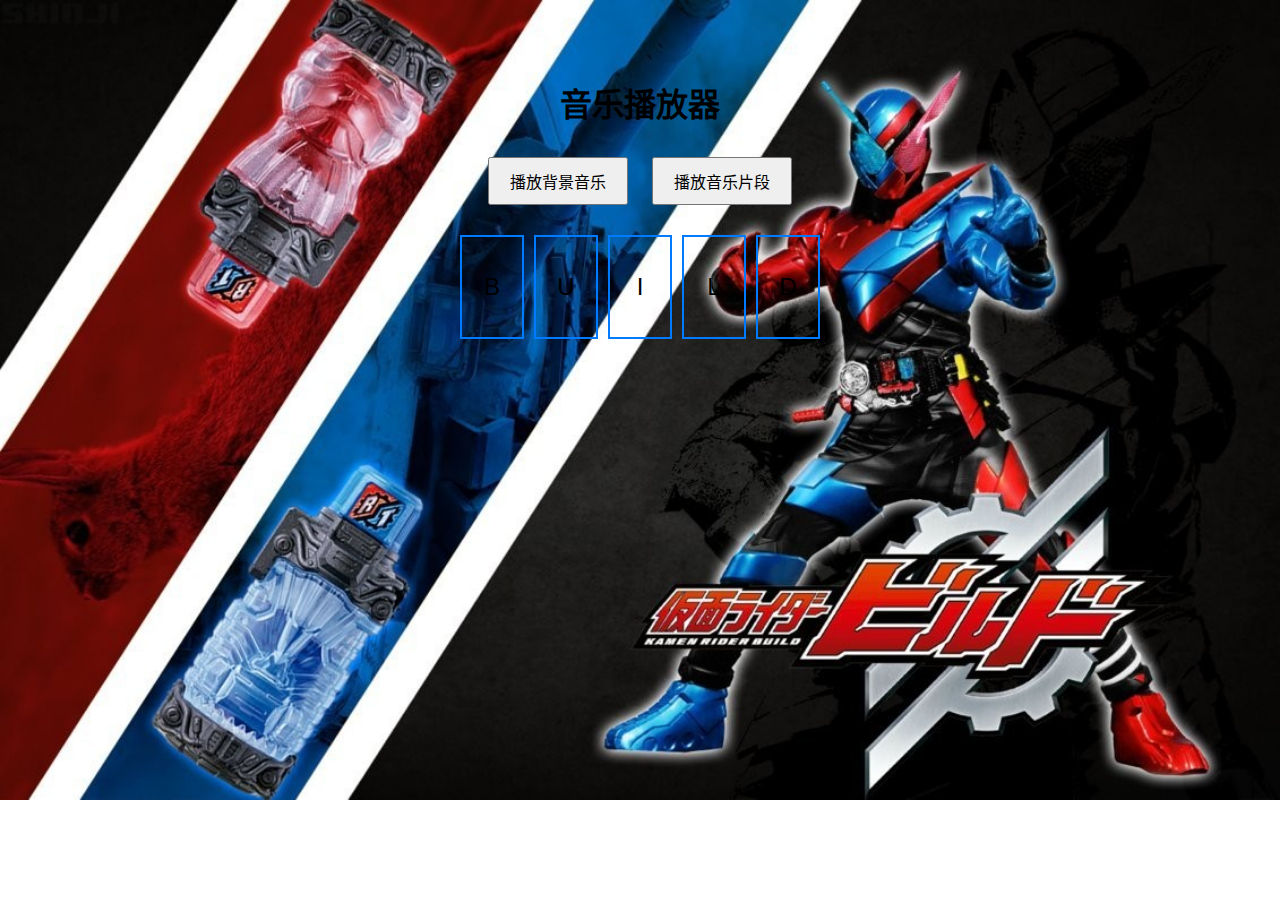
<file: buildchange/index.html>
<!DOCTYPE html>
<html lang="zh-CN">
<head>
    <meta charset="UTF-8">
    <title>音乐播放器</title>
    <link rel="stylesheet" href="styles.css">
</head>
<body style="background-image: url('jmqs.png'); background-repeat: no-repeat; background-size: cover;">
    <h1>音乐播放器</h1>
    <button id="bgMusicButton">播放背景音乐</button>
    <button id="playButton">播放音乐片段</button>
    <div id="hiddenText">ARE YOU READY?</div>
    <div class="bottle-container">
        <div class="bottle"><span class="letter">B</span></div>
        <div class="bottle"><span class="letter">U</span></div>
        <div class="bottle"><span class="letter">I</span></div>
        <div class="bottle"><span class="letter">L</span></div>
        <div class="bottle"><span class="letter">D</span></div>
    </div>
    <script src="script.js"></script>
</body>
</html>
</file>
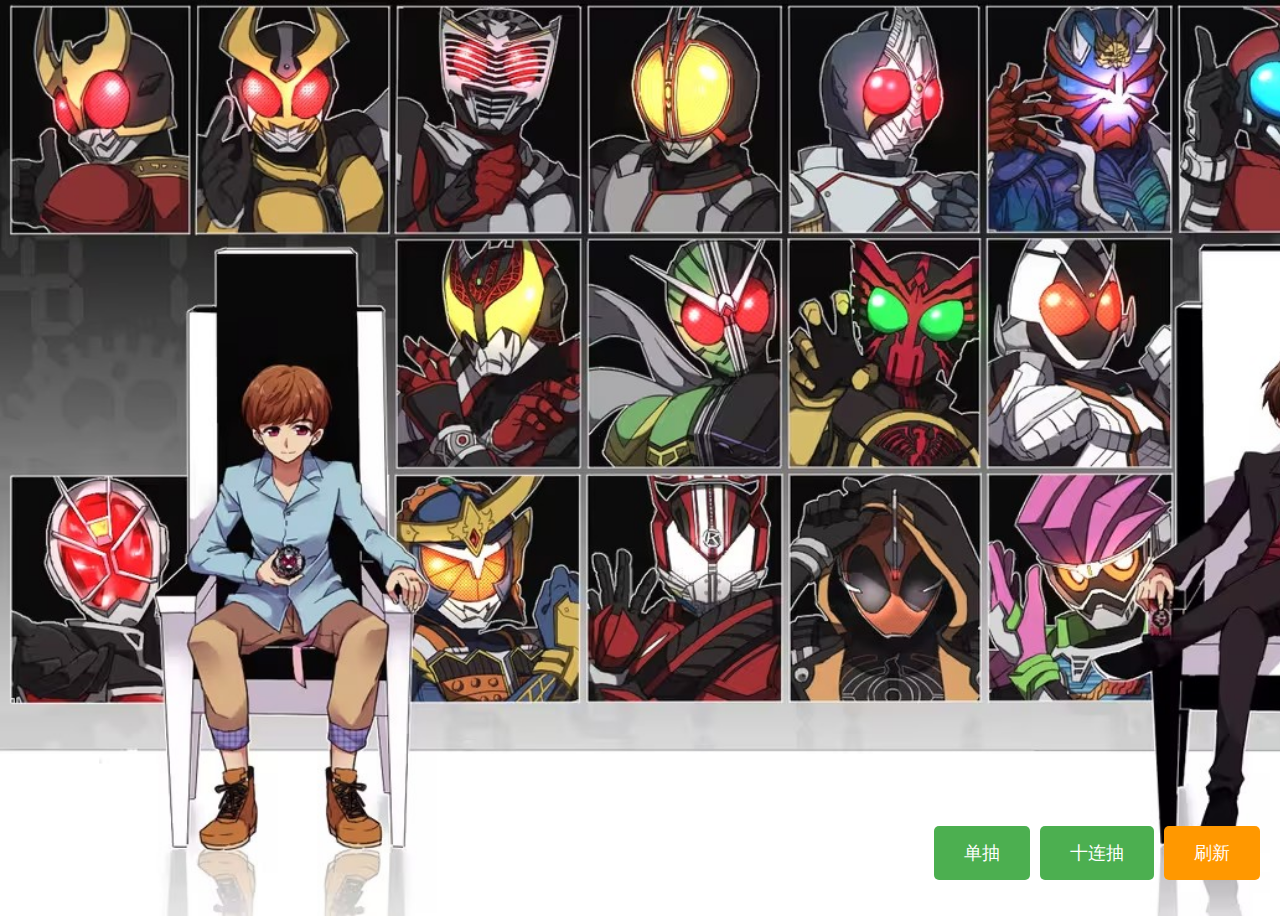
<file: krl/index.html>
<!DOCTYPE html>
<html lang="en">

<head>
  <meta charset="UTF-8">
  <meta name="viewport" content="width=device-width, initial-scale=1.0">
  <title>假面骑士抽卡模拟</title>
  <link rel="stylesheet" href="styles.css">
</head>

<body>
  <div class="card-container">
    <div id="draw-results"></div>
    <div class="button-panel">
      <button id="single-draw">单抽</button>
      <button id="ten-draw">十连抽</button>
      <button id="refresh-button">刷新</button>
    </div>
    <audio id="draw-sound" preload="auto" style="display:none;"></audio>
    <audio id="ten-draw-sound" preload="auto" style="display:none;"></audio>
    <audio id="refresh-sound" preload="auto" style="display:none;"></audio>
    <audio id="men-sound" preload="auto" style="display:none;"></audio>
    <audio id="zio-sound" preload="auto" style="display:none;"></audio>
  </div>
  <script>
    // 模拟角色数据库
    const characters = [];
    const riderNames = ['Kuuga', 'Agito', 'Ryuki', '555 (Faiz)', 'Blade', 'Kabuto', 'Den-O', 'Hibiki', 'Kiva', 'Decade', 'Double (W)', 'OOO (Ooo)', 'Fourze', 'Wizard', 'Gaim', 'Drive', 'Ghost', 'Ex-Aid', 'Build', 'Zi-O'];
    for (let i = 0; i < 20; i++) {
      const rarity = Math.random() < 0.2? '稀有' : '普通';
      const attribute = riderNames[i];
      const name = '仮面ライダー';
      const image = `jmqs/${i + 1}.jpg`;
      characters.push({ name, attribute, rarity, image });
    }

    // 单抽函数
    function singleDraw() {
      const randomIndex = Math.floor(Math.random() * characters.length);
      const character = characters[randomIndex];
      const card = document.createElement('div');
      card.classList.add('draw-card');
      const img = document.createElement('img');
      img.src = character.image;
      const nameAndAttribute = document.createElement('div');
      const nameElement = document.createElement('h3');
      nameElement.textContent = character.name;
      const attributeElement = document.createElement('p');
      attributeElement.textContent = character.attribute;
      nameAndAttribute.appendChild(nameElement);
      nameAndAttribute.appendChild(attributeElement);
      card.appendChild(img);
      card.appendChild(nameAndAttribute);
      const drawResults = document.getElementById('draw-results');
      // 每行最多五个
      if (drawResults.children.length % 5 === 0) {
        drawResults.appendChild(document.createElement('br'));
      }
      drawResults.appendChild(card);
      card.style.opacity = 1;
      card.style.transform = 'scale(1.2)';
      setTimeout(() => {
        card.style.transform = 'scale(1)';
      }, 300);
      // 单抽也刷新一次
      drawResults.innerHTML = '';
      drawResults.appendChild(card);

      // 播放音效
      const drawSound = document.getElementById('draw-sound');
      drawSound.src = 'audio/jmqs.mp3';
      console.log('Trying to play draw sound. State:', drawSound.readyState);
      try {
        drawSound.play();
      } catch (error) {
        console.error('Error playing draw sound:', error);
      }
      if (character.image === 'jmqs/10.jpg') {
        const menSound = document.getElementById('men-sound');
        menSound.src = 'audio/men.mp3';
        console.log('Trying to play men sound. State:', menSound.readyState);
        try {
          menSound.play();
        } catch (error) {
          console.error('Error playing men sound:', error);
        }
      } else if (character.image === 'jmqs/20.jpg') {
        const zioSound = document.getElementById('zio-sound');
        zioSound.src = 'audio/zio.mp3';
        console.log('Trying to play zio sound. State:', zioSound.readyState);
        try {
          zioSound.play();
        } catch (error) {
          console.error('Error playing zio sound:', error);
        }
      }
    }

    // 十连抽函数
    function tenDraw() {
      const drawResults = document.getElementById('draw-results');
      drawResults.innerHTML = '';
      for (let i = 0; i < 10; i++) {
        const randomIndex = Math.floor(Math.random() * characters.length);
        const character = characters[randomIndex];
        const card = document.createElement('div');
        card.classList.add('draw-card');
        const img = document.createElement('img');
        img.src = character.image;
        const nameAndAttribute = document.createElement('div');
        const nameElement = document.createElement('h3');
        nameElement.textContent = character.name;
        const attributeElement = document.createElement('p');
        attributeElement.textContent = character.attribute;
        nameAndAttribute.appendChild(nameElement);
        nameAndAttribute.appendChild(attributeElement);
        card.appendChild(img);
        card.appendChild(nameAndAttribute);
        // 每行最多五个
        if ((drawResults.children.length + i) % 5 === 0) {
          drawResults.appendChild(document.createElement('br'));
        }
        drawResults.appendChild(card);
        card.style.opacity = 0;
        setTimeout(() => {
          card.style.opacity = 1;
          card.style.transform = 'scale(1.2)';
          setTimeout(() => {
            card.style.transform = 'scale(1)';
          }, 300);
        }, i * 200);
      }

      // 播放音效
      const tenDrawSound = document.getElementById('ten-draw-sound');
      tenDrawSound.src = 'audio/jiazai.mp3';
      console.log('Trying to play ten-draw sound. State:', tenDrawSound.readyState);
      try {
        tenDrawSound.play();
      } catch (error) {
        console.error('Error playing ten-draw sound:', error);
      }
    }

    // 刷新函数
    function refreshPage() {
      const refreshSound = document.getElementById('refresh-sound');
      refreshSound.src = 'audio/final.mp3';
      console.log('Trying to play refresh sound. State:', refreshSound.readyState);
      try {
        refreshSound.play();
      } catch (error) {
        console.error('Error playing refresh sound:', error);
      }
      location.reload();
    }

    // 绑定按钮点击事件
    document.getElementById('single-draw').addEventListener('click', singleDraw);
    document.getElementById('ten-draw').addEventListener('click', tenDraw);
    document.getElementById('refresh-button').addEventListener('click', refreshPage);
  </script>
</body>

</html>
</file>
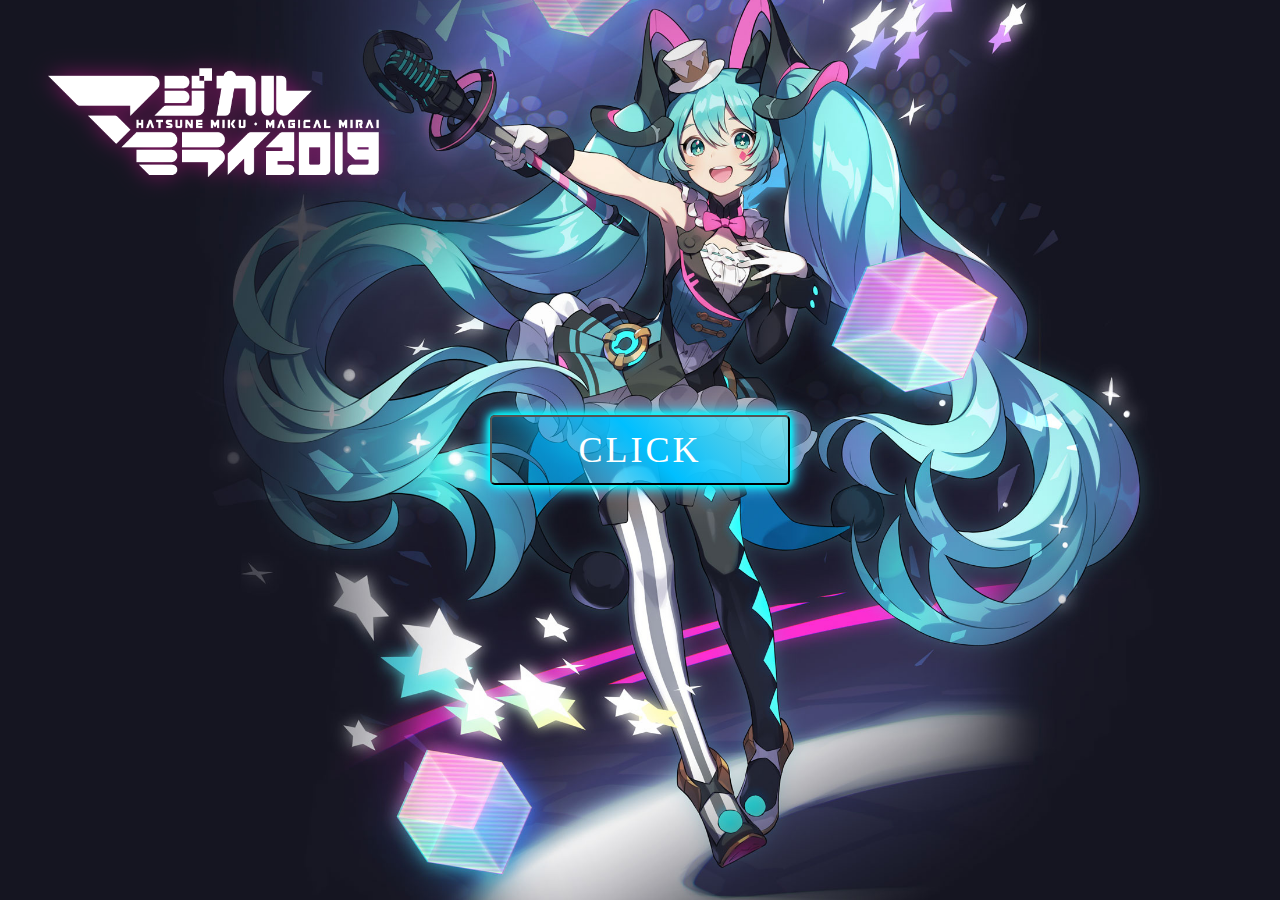
<file: miku web/index.html>
<!DOCTYPE html>
<html lang="zh">
<head>
    <meta charset="UTF-8">
    <meta name="viewport" content="width=device-width, initial-scale=1.0">
    <title>YUKIO的网页导航</title>
    <link rel="stylesheet" href="styles.css">
    <script src="script.js" defer></script>
</head>
<body>
    <div class="cyber-container">
        <button id="cyber-button"data-text="初音ミク">CLICK</button>
        <div id="additional-buttons" style="display:none;">
            <button id="button-1"data-text="Genshin">单抽</button>
            <button id="button-2"data-text="仮面ライダー">BUILD</button>
        </div>
    </div>
</body>
</html>
</file>
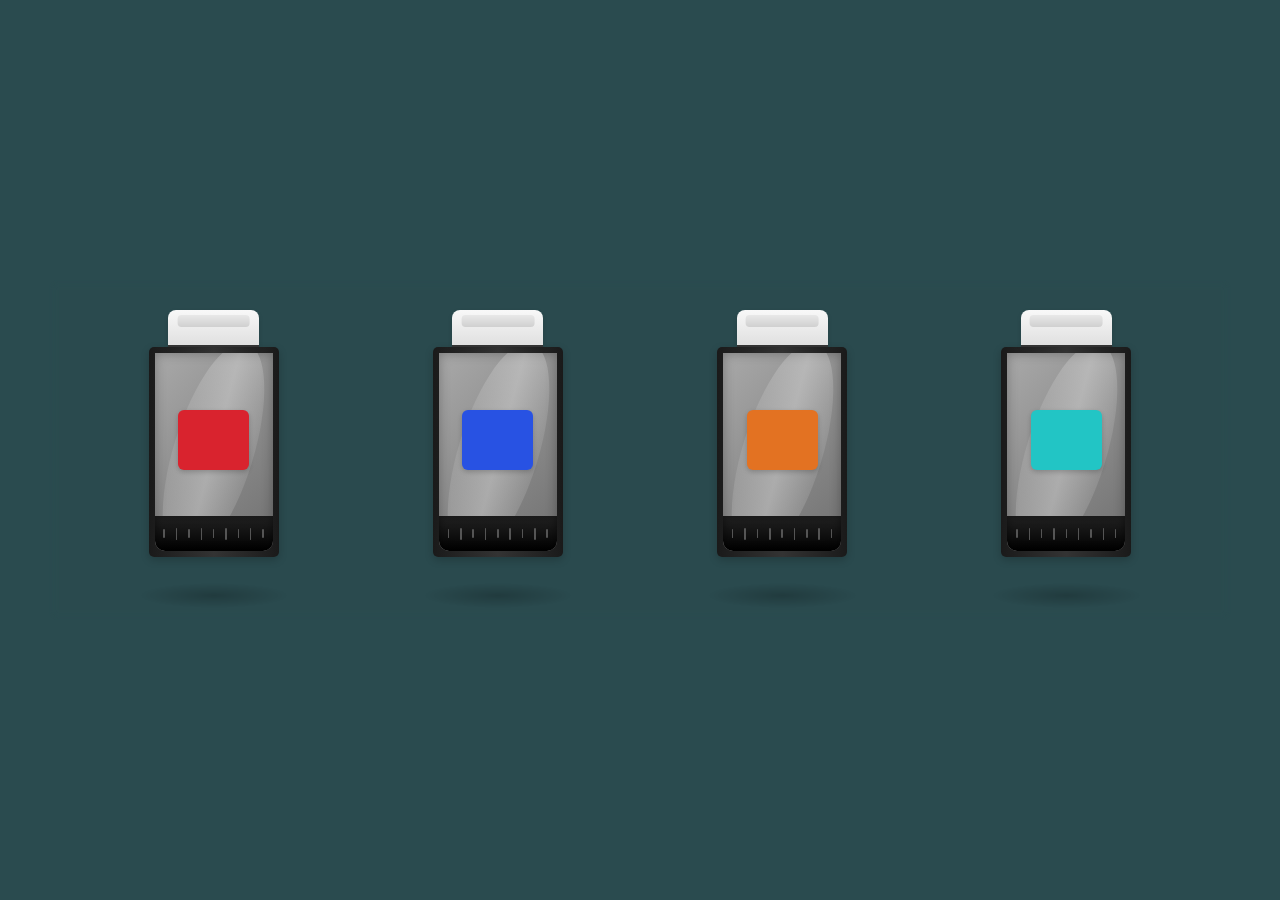
<file: buildchange/瓶子 按钮.html>
<!DOCTYPE html>
<html lang="zh-CN">
<head>
    <meta charset="UTF-8">
    <meta name="viewport" content="width=device-width, initial-scale=1.0">
    <title>数学公式背景按钮与瓶子页面</title>
    <style>
        body {
            margin: 0;
            padding: 0;
            font-family: Arial, sans-serif;
            background-color: #2a4b4f;
            color: white;
            display: flex;
            flex-direction: column;
            justify-content: center;
            align-items: center;
            min-height: 100vh;
            overflow: hidden;
            cursor: pointer;
        }
        
        .main-container {
            position: relative;
            width: 90%;
            max-width: 1400px;
            margin: 10px auto;
            display: grid;
            grid-template-rows: auto;
            gap: 10px;
            padding: 10px;
        }
        
        .math-background {
            position: absolute;
            top: 0;
            left: 0;
            width: 100%;
            height: 100%;
            background-image: linear-gradient(rgba(42,75,79,0.9), rgba(42,75,79,0.9)), 
                              url('https://i.imgur.com/3sJ6z6L.jpg');
            background-size: cover;
            background-position: center;
            filter: blur(2px);
            opacity: 0.85;
            z-index: -1;
        }
        
        /* 瓶子样式 */
        .bottles-container {
            display: grid;
            grid-template-columns: repeat(4, 1fr);
            gap: 15px;
            width: 100%;
            padding: 15px;
            box-sizing: border-box;
        }
        
        .bottle {
            display: flex;
            justify-content: center;
            align-items: center;
            width: 100%;
            height: 100%;
            min-height: 280px;
        }
        
        .bottle-container {
            width: 100%;
            max-width: 130px;
            height: 280px;
            position: relative;
            transform-style: preserve-3d;
            transition: transform 0.3s;
        }
        
        /* 顶部白色瓶盖 */
        .top-cap {
            width: 70%;
            height: 35px;
            background: linear-gradient(to bottom, #f8f8f8 0%, #e0e0e0 100%);
            margin: 0 auto;
            border-radius: 8px 8px 0 0;
            border-bottom: 2px solid #333;
            position: relative;
            z-index: 3;
            box-shadow: 0 2px 5px rgba(0,0,0,0.1);
        }
        
        .top-cap::before {
            content: '';
            position: absolute;
            top: 5px;
            left: 50%;
            transform: translateX(-50%);
            width: 80%;
            height: 12px;
            background: linear-gradient(to bottom, #e8e8e8 0%, #d0d0d0 100%);
            border-radius: 4px;
        }

        /* 中间黑色边框区域 */
        .middle-frame {
            width: 100%;
            height: 210px;
            background: linear-gradient(to right, #1a1a1a 0%, #333 50%, #1a1a1a 100%);
            padding: 6px;
            box-sizing: border-box;
            border-radius: 5px;
            box-shadow: 0 3px 8px rgba(0,0,0,0.2);
            position: relative;
            z-index: 2;
        }

        /* 灰色主体部分 */
        .gray-body {
            width: 100%;
            height: 100%;
            background: linear-gradient(135deg, #a9a9a9 0%, #707070 100%);
            border-radius: 0 0 10px 10px;
            position: relative;
            overflow: hidden;
            box-shadow: inset 0 0 12px rgba(0,0,0,0.3);
            display: flex;
            flex-direction: column;
            justify-content: center;
            align-items: center;
        }
        
        /* 高光效果 */
        .gray-body::before {
            content: '';
            position: absolute;
            top: -5%;
            left: 15%;
            width: 70%;
            height: 110%;
            background: linear-gradient(to right, rgba(255,255,255,0.1) 0%, rgba(255,255,255,0.3) 50%, rgba(255,255,255,0.1) 100%);
            transform: skewX(-15deg);
            border-radius: 50%;
        }

        /* 底部黑色刻度区域 */
        .bottom-scale {
            width: 100%;
            height: 35px;
            background: linear-gradient(to bottom, #222 0%, #000 100%);
            position: absolute;
            bottom: 0;
            border-radius: 0 0 10px 10px;
            box-shadow: inset 0 0 8px rgba(0,0,0,0.5);
            display: flex;
            align-items: center;
            justify-content: center;
        }
        
        /* 刻度线 */
        .scale-lines {
            width: 85%;
            height: 12px;
            display: flex;
            justify-content: space-between;
            align-items: center;
        }
        
        .scale-line {
            width: 1.5px;
            height: 100%;
            background-color: #555;
            border-radius: 1px;
        }
        
        .scale-line:nth-child(odd) {
            height: 70%;
        }
        
        /* 瓶身底部阴影 */
        .bottle-shadow {
            position: absolute;
            bottom: -18px;
            left: 50%;
            transform: translateX(-50%);
            width: 115%;
            height: 25px;
            background: radial-gradient(ellipse at center, rgba(0,0,0,0.2) 0%,rgba(0,0,0,0) 70%);
            border-radius: 50%;
            z-index: 1;
            transition: transform 0.3s;
        }
        
        .bottle-container:hover .bottle-shadow {
            transform: translateX(-50%) scale(1.05);
        }
        
        /* 瓶子内的按钮 - 改为正方形 */
        .inner-button {
            width: 60%;
            height: 60px; /* 高度增加，使按钮成为正方形 */
            border-radius: 6px;
            margin-bottom: 25px;
            cursor: pointer;
            box-shadow: 0 2px 5px rgba(0,0,0,0.2);
            display: flex;
            justify-content: center;
            align-items: center;
            position: relative;
            z-index: 10;
            transition: all 0.2s;
        }
        
        .inner-button:hover {
            transform: translateY(-2px);
            box-shadow: 0 4px 8px rgba(0,0,0,0.3);
        }
        
        .button-red { background-color: #d9232e; }
        .button-blue { background-color: #2852e3; }
        .button-orange { background-color: #e37222; }
        .button-cyan { background-color: #22c5c5; }
        
        /* 按钮文字 - 字体更清晰 */
        .button-text {
            opacity: 0;
            transform: scale(0.8);
            transition: opacity 0.3s ease-out, transform 0.3s ease-out;
            font-weight: bold;
            font-size: 24px; /* 增大字体 */
            text-shadow: 1px 1px 3px rgba(0,0,0,0.4);
            letter-spacing: 1px; /* 增加字母间距 */
        }
        
        .button-text.visible {
            opacity: 1;
            transform: scale(1);
        }
        
        /* 动画定义 - 更快的动画速度 */
        @keyframes shake {
            0%, 100% { transform: translateY(0); }
            50% { transform: translateY(-12px); }
        }
        
        @keyframes bottleShake {
            0%, 100% { transform: translateY(0); }
            50% { transform: translateY(-18px); }
        }
        
        .inner-button.shake {
            animation: shake 0.3s ease-in-out 2; /* 按钮上下晃动两次 */
        }
        
        .bottle-container.shake {
            animation: bottleShake 0.3s ease-in-out 2; /* 瓶子上下抖动两次 */
        }
    </style>
</head>
<body>
    <div class="main-container">
        <div class="math-background"></div>
        
        <!-- 瓶子区域 -->
        <div class="bottles-container">
            <div class="bottle">
                <div class="bottle-container">
                    <div class="top-cap"></div>
                    <div class="middle-frame">
                        <div class="gray-body">
                            <div class="inner-button button-red">
                                <div class="button-text">次</div>
                            </div>
                            <div class="bottom-scale">
                                <div class="scale-lines">
                                    <div class="scale-line"></div>
                                    <div class="scale-line"></div>
                                    <div class="scale-line"></div>
                                    <div class="scale-line"></div>
                                    <div class="scale-line"></div>
                                    <div class="scale-line"></div>
                                    <div class="scale-line"></div>
                                    <div class="scale-line"></div>
                                    <div class="scale-line"></div>
                                </div>
                            </div>
                        </div>
                    </div>
                    <div class="bottle-shadow"></div>
                </div>
            </div>
            
            <div class="bottle">
                <div class="bottle-container">
                    <div class="top-cap"></div>
                    <div class="middle-frame">
                        <div class="gray-body">
                            <div class="inner-button button-blue">
                                <div class="button-text">回</div>
                            </div>
                            <div class="bottom-scale">
                                <div class="scale-lines">
                                    <div class="scale-line"></div>
                                    <div class="scale-line"></div>
                                    <div class="scale-line"></div>
                                    <div class="scale-line"></div>
                                    <div class="scale-line"></div>
                                    <div class="scale-line"></div>
                                    <div class="scale-line"></div>
                                    <div class="scale-line"></div>
                                    <div class="scale-line"></div>
                                </div>
                            </div>
                        </div>
                    </div>
                    <div class="bottle-shadow"></div>
                </div>
            </div>
            
            <div class="bottle">
                <div class="bottle-container">
                    <div class="top-cap"></div>
                    <div class="middle-frame">
                        <div class="gray-body">
                            <div class="inner-button button-orange">
                                <div class="button-text">予</div>
                            </div>
                            <div class="bottom-scale">
                                <div class="scale-lines">
                                    <div class="scale-line"></div>
                                    <div class="scale-line"></div>
                                    <div class="scale-line"></div>
                                    <div class="scale-line"></div>
                                    <div class="scale-line"></div>
                                    <div class="scale-line"></div>
                                    <div class="scale-line"></div>
                                    <div class="scale-line"></div>
                                    <div class="scale-line"></div>
                                </div>
                            </div>
                        </div>
                    </div>
                    <div class="bottle-shadow"></div>
                </div>
            </div>
            
            <div class="bottle">
                <div class="bottle-container">
                    <div class="top-cap"></div>
                    <div class="middle-frame">
                        <div class="gray-body">
                            <div class="inner-button button-cyan">
                                <div class="button-text">告</div>
                            </div>
                            <div class="bottom-scale">
                                <div class="scale-lines">
                                    <div class="scale-line"></div>
                                    <div class="scale-line"></div>
                                    <div class="scale-line"></div>
                                    <div class="scale-line"></div>
                                    <div class="scale-line"></div>
                                    <div class="scale-line"></div>
                                    <div class="scale-line"></div>
                                    <div class="scale-line"></div>
                                    <div class="scale-line"></div>
                                </div>
                            </div>
                        </div>
                    </div>
                    <div class="bottle-shadow"></div>
                </div>
            </div>
        </div>
    </div>

    <script>
        document.addEventListener('DOMContentLoaded', () => {
            const buttons = document.querySelectorAll('.inner-button');
            const texts = document.querySelectorAll('.button-text');
            const bottles = document.querySelectorAll('.bottle-container');
            let clickCount = 0;
            
            // 重置所有元素状态
            function resetAll() {
                buttons.forEach(btn => btn.classList.remove('shake'));
                texts.forEach(text => text.classList.remove('visible'));
                bottles.forEach(bottle => bottle.classList.remove('shake'));
            }
            
            // 点击事件处理 - 更快的响应
            document.body.addEventListener('click', () => {
                clickCount++;
                const step = clickCount % 6;
                
                // 重置所有状态
                if (step === 0) {
                    resetAll();
                    return;
                }
                
                // 处理第1-4次点击：按钮晃动并显示文字
                if (step >= 1 && step <= 4) {
                    const index = step - 1;
                    
                    // 移除之前的动画类
                    buttons.forEach(btn => btn.classList.remove('shake'));
                    
                    // 立即添加按钮晃动动画
                    buttons[index].classList.add('shake');
                    
                    // 更快地显示文字
                    setTimeout(() => {
                        texts[index].classList.add('visible');
                    }, 300); // 300ms后显示文字，比之前更快
                    
                    // 移除按钮动画类
                    setTimeout(() => {
                        buttons[index].classList.remove('shake');
                    }, 600); // 动画完成后移除类
                }
                
                // 处理第5次点击：所有瓶子晃动两次
                if (step === 5) {
                    // 隐藏所有文字
                    texts.forEach(text => text.classList.remove('visible'));
                    
                    // 立即让所有瓶子晃动两次
                    setTimeout(() => {
                        bottles.forEach(bottle => {
                            bottle.classList.add('shake');
                        });
                        
                        // 移除瓶子动画类
                        setTimeout(() => {
                            bottles.forEach(bottle => {
                                bottle.classList.remove('shake');
                            });
                        }, 600); // 动画完成后移除类（0.3s * 2次 = 0.6s）
                    }, 200); // 更短的延迟
                }
            });
        });
    </script>
</body>
</html>
</file>
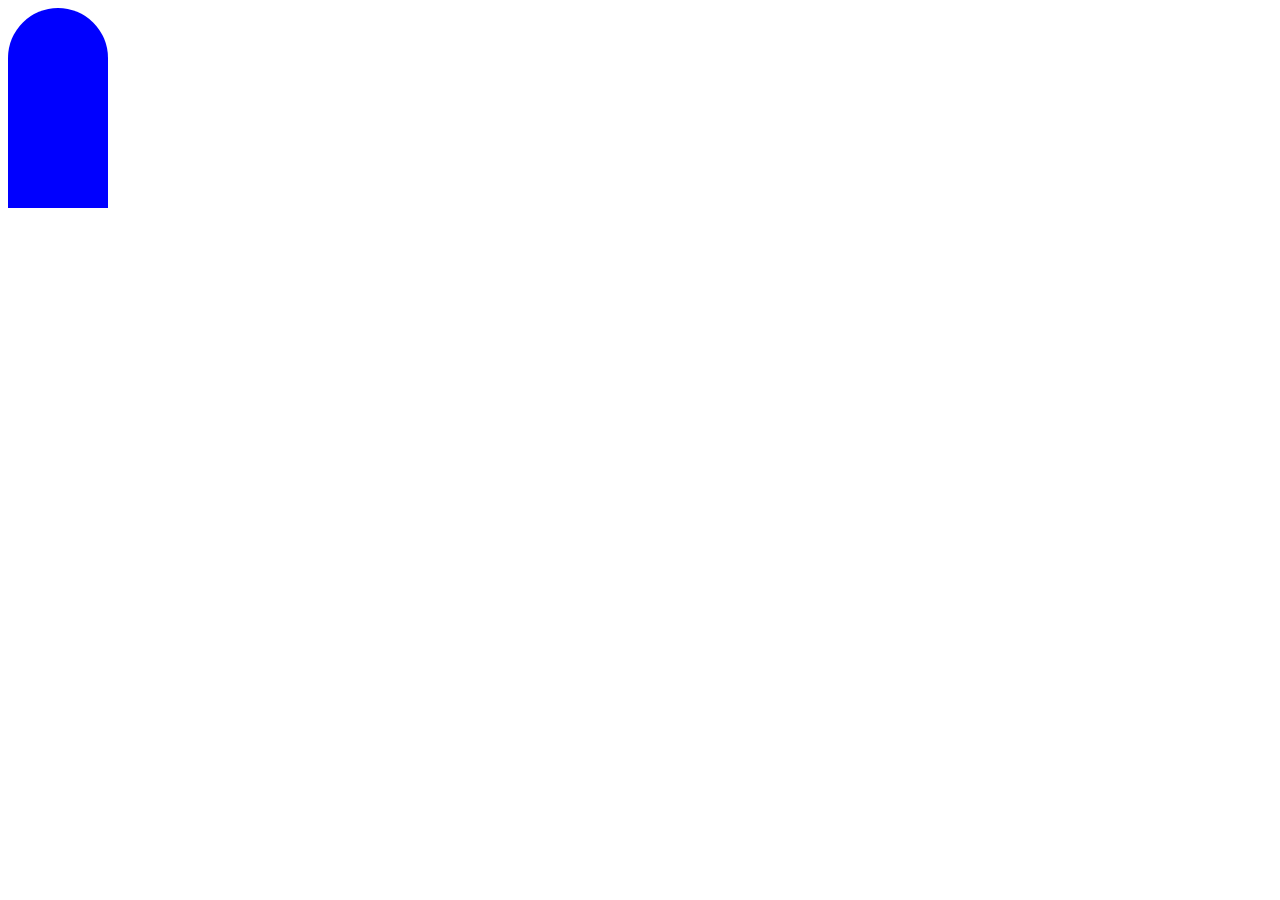
<file: buildchange/瓶子.html>
<!DOCTYPE html>
<html>

<head>
  <style>
   .bottle {
      width: 100px;
      height: 200px;
      background-color: blue;
      border-radius: 50px 50px 0 0;
    }
  </style>
</head>

<body>
  <div class="bottle"></div>
</body>

</html>
</file>
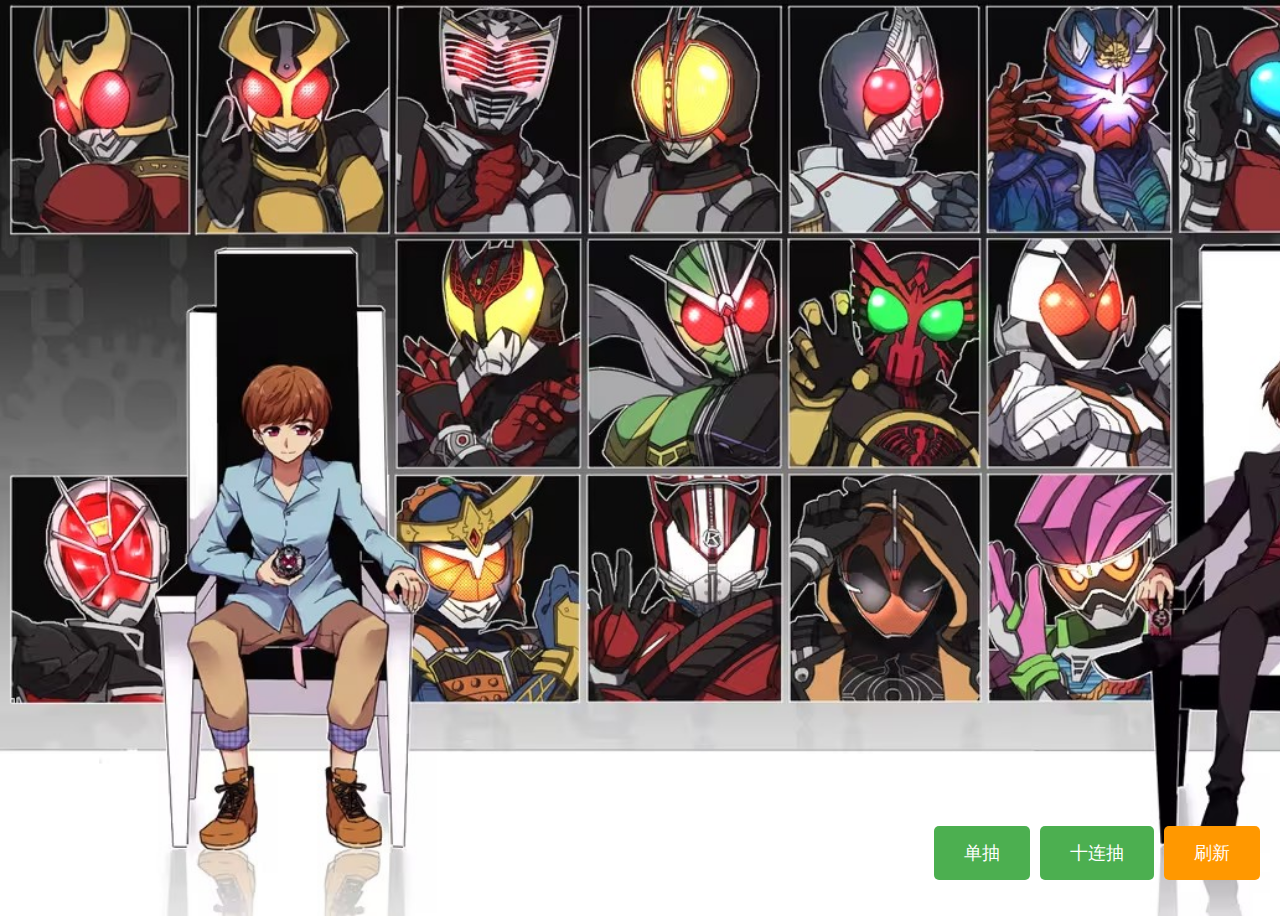
<file: krl/jmqs.html>
<!DOCTYPE html>
<html lang="en">

<head>
  <meta charset="UTF-8">
  <meta name="viewport" content="width=device-width, initial-scale=1.0">
  <title>假面骑士抽卡模拟</title>
  <link rel="stylesheet" href="styles.css">
</head>

<body>
  <div class="card-container">
    <div id="draw-results"></div>
    <div class="button-panel">
      <button id="single-draw">单抽</button>
      <button id="ten-draw">十连抽</button>
      <button id="refresh-button">刷新</button>
    </div>
    <audio id="draw-sound" preload="auto" style="display:none;"></audio>
    <audio id="ten-draw-sound" preload="auto" style="display:none;"></audio>
    <audio id="refresh-sound" preload="auto" style="display:none;"></audio>
    <audio id="men-sound" preload="auto" style="display:none;"></audio>
    <audio id="zio-sound" preload="auto" style="display:none;"></audio>
  </div>
  <script src="script.js"></script>
</body>

</html>
</file>
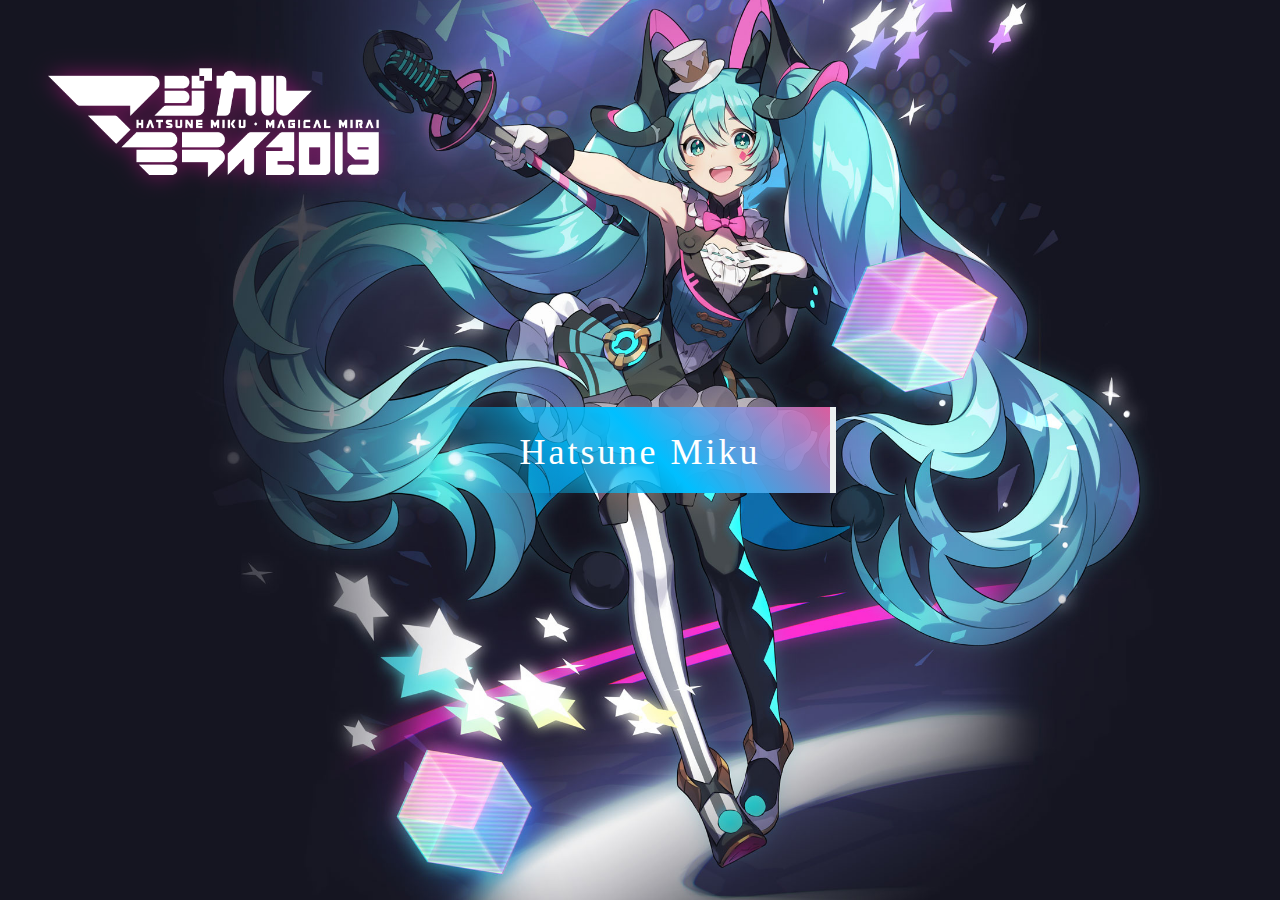
<file: miku web/gou.html>
<!DOCTYPE html>
<html lang="zh">
<head>
    <meta charset="UTF-8">
    <meta name="viewport" content="width=device-width, initial-scale=1.0">
    <title>YUKIO的网页导航</title>
    <style>
        body {
            background-image: url('milai.png');
            background-size: cover;
            background-position: center;
            background-repeat: no-repeat;
            color: #fff;
            font-family: 'Courier New', Courier, monospace;
            margin: 0;
            padding: 0;
            display: flex;
            justify-content: center;
            align-items: center;
            height: 100vh;
        }

        .cyber-button,
        #additional-buttons button {
            width: 380px;
            height: 86px;
            font-size: 36px;
            font-family: 'Bebas Neue', cursive;
            background: linear-gradient(45deg, transparent 5%, #00BFFF, #ff69b4d7);
            border: 0;
            color: #fff;
            letter-spacing: 3px;
            line-height: 88px;
            box-shadow: 6px 0px 0px #ebf0f0;
            outline: none;
            position: relative;
        }

        .cyber-button:hover::after {
            animation: glitch 2s infinite;
            animation-timing-function: steps(3, end);
        }

        .cyber-button::after {
            content: 'Hatsune Miku';
            display: block;
            position: absolute;
            top: 0;
            left: 0;
            right: 0;
            bottom: 0;
            background: linear-gradient(45deg, transparent 3%, #00E6F6 3%, #00E6F6 5%);
            text-shadow: -3px -3px 0px #FF69B4, 3px 3px 0px #f6ee00;
            clip-path: var(--slice-0);
        }

        @keyframes glitch {
            0% { clip-path: var(--slice-1); transform: translate(-20px, -10px); }
            10% { clip-path: var(--slice-3); transform: translate(-10px, 10px); }
            20% { clip-path: var(--slice-2); transform: translate(0px, 5px); }
            30% { clip-path: var(--slice-5); transform: translate(-20px, -10px); }
            40% { clip-path: var(--slice-4); transform: translate(-10px, -20px); }
            50% { clip-path: var(--slice-3); transform: translate(10px, 20px); }
            60% { clip-path: var(--slice-4); transform: translate(5px, -10px); }
            70% { clip-path: var(--slice-2); transform: translate(-20px, -10px); }
            80% { clip-path: var(--slice-5); transform: translate(-5px, -10px); }
            90% { clip-path: var(--slice-1); transform: translate(10px, -10px); }
            100% { clip-path: var(--slice-2); transform: translate(0); }
        }

        :root {
            --slice-0: inset(50% 50% 50% 50%);
            --slice-1: inset(80% -6px 0 0);
            --slice-2: inset(50% -6px 30% 0);
            --slice-3: inset(10% -6px 85% 0);
            --slice-4: inset(40% -6px 43% 0);
            --slice-5: inset(80% -6px 5% 0);
        }
    </style>
</head>
<body>
    <div class="cyber-container">
        <button class="cyber-button">Hatsune Miku</button>
        <div id="additional-buttons" style="display:none;">
            <button>Draw</button>
            <button>BUILD</button>
        </div>
    </div>
</body>
</html>
</file>
<file: buildchange/styles.css>
body {
    font-family: Arial, sans-serif;
    text-align: center;
    padding-top: 50px;
}

button {
    padding: 10px 20px;
    font-size: 16px;
    margin: 10px;
    cursor: pointer;
}

.bottle-container {
    display: flex;
    justify-content: center;
    gap: 10px;
    margin-top: 20px;
}

.bottle {
    display: inline-block;
    position: relative;
    width: 60px;
    height: 100px;
    border: 2px solid #007BFF;
    text-align: center;
    line-height: 100px;
    font-size: 24px;
    overflow: hidden;
}

.letter {
    display: inline-block;
    position: relative;
    top: 50%;
    transform: translateY(-50%);
    transition: all 0.5s ease-in-out;
}

#hiddenText {
    display: none;
    position: absolute;
    bottom: 30px; /* 调整底部位置 */
    left: 50%;
    transform: translateX(-50%);
    font-size: 24px;
    color: white;
    text-shadow: 2px 2px 4px rgba(0, 0, 0, 0.5);
    transition: font-size 1s, color 1s;
}
</file>
<file: krl/styles.css>
body {
    font-family: 'Helvetica Neue', sans-serif;
    background-color: #fafafa;
    background-image: url('1.png');
    background-size: cover;
    background-repeat: no-repeat;
  }
  
  .card-container {
    display: flex;
    flex-direction: column;
    align-items: center;
    justify-content: center;
    height: 100vh;
  }
  
  #draw-results {
    margin-top: 30px;
    display: flex;
    flex-wrap: wrap;
    justify-content: center;
  }
  
  .draw-card {
    width: 150px;
    height: 150px;
    margin: 10px;
    background-color: #fff;
    border-radius: 10px;
    box-shadow: 0 5px 10px rgba(0, 0, 0, 0.1);
    display: flex;
    flex-direction: column;
    align-items: center;
    justify-content: center;
    text-align: center;
    opacity: 0;
    transition: opacity 0.5s ease, transform 0.5s ease;
  }
  
  .draw-card img {
    width: 100px;
    height: 100px;
    border-radius: 10px;
  }
  
  .draw-card h3 {
    font-size: 16px;
    margin-top: 10px;
    margin-bottom: 5px;
  }
  
  .draw-card p {
    font-size: 14px;
    color: #777;
    margin-top: 0;
  }
  
  .button-panel {
    position: absolute;
    bottom: 20px;
    right: 20px;
    display: flex;
    gap: 10px;
  }
  
  button {
    padding: 15px 30px;
    background-color: #4caf50;
    color: #fff;
    border: none;
    border-radius: 5px;
    font-size: 18px;
    cursor: pointer;
    transition: background-color 0.3s ease;
  }
  
  button:hover {
    background-color: #45a049;
  }
  
  #refresh-button {
    background-color: #ff9800;
  }
  
  #refresh-button:hover {
    background-color: #f57c00;
  }
</file>
<file: miku web/styles.css>
body {
    background-image: url('milai.png');
    background-size: cover;
    background-position: center;
    background-repeat: no-repeat;
    color: #fff;
    font-family: 'Courier New', Courier, monospace;
    margin: 0;
    padding: 0;
    display: flex;
    justify-content: center;
    align-items: center;
    height: 100vh;
}

#cyber-button,
#additional-buttons button {
    width: 300px;
    height: 70px;
    font-size: 36px;
    padding: 12px 24px;
    border-radius: 5px;
    text-align: center;
    
    justify-content: center;
    font-family: 'Bebas Neue', cursive;
    background: linear-gradient(45deg, transparent 5%, #00BFFF, #82eaf0d7);
 
    color: #fff;
    letter-spacing: 3px;
    line-height: 88px;
    box-shadow: 6px 0px 0px #ebf0f0;
    outline: none;
    position: relative;
    overflow: hidden; /* 添加这一行防止文字溢出 */
    display: flex; /* 使用Flexbox */
    align-items: center; /* 垂直居中 */
    justify-content: center; /* 水平居中 */
    transition: all 0.3s ease-in-out;
    box-shadow: 0 0 5px #00FFFF, 0 0 10px #00FFFF, 0 0 15px #00FFFF, 0 0 20px #6495ED;
}

#cyber-button::after,
#additional-buttons button::after {
    content: attr(data-text); /* 使用data属性中的文本 */
    display: block;
    position: absolute;
    top: 0;
    left: 0;
    right: 0;
    bottom: 0;
    background: linear-gradient(45deg, transparent 3%, #00E6F6 3%, #00E6F6 5%, );
    text-shadow: -3px -3px 0px #FF69B4, 3px 3px 0px #57eeee;
    clip-path: var(--slice-0);
    transition: all 0.5s ease-in-out;
}

#cyber-button:hover::after,
#additional-buttons button:hover::after {
    
    animation: glitch 3s infinite;
    
}

#cyber-button:hover
{
    
}

/* 定义剪切路径 */
#cyber-button::after,
#additional-buttons button::after {
    --slice-0: inset(50% 50% 50% 50%);
    --slice-1: inset(80% -6px 0 0);
    --slice-2: inset(50% -6px 30% 0);
    --slice-3: inset(10% -6px 85% 0);
    --slice-4: inset(40% -6px 43% 0);
    --slice-5: inset(80% -6px 5% 0);

    
}

/* 动画 */
@keyframes glitch {
    0% { clip-path: var(--slice-1); transform: translate(-20px, -10px); }
    10% { clip-path: var(--slice-3); transform: translate(-10px, 10px); }
    20% { clip-path: var(--slice-2); transform: translate(0px, 5px); }
    30% { clip-path: var(--slice-5); transform: translate(-20px, -10px); }
    40% { clip-path: var(--slice-4); transform: translate(-10px, -20px); }
    50% { clip-path: var(--slice-3); transform: translate(10px, 20px); }
    60% { clip-path: var(--slice-4); transform: translate(5px, -10px); }
    70% { clip-path: var(--slice-2); transform: translate(-20px, -10px); }
    80% { clip-path: var(--slice-5); transform: translate(-5px, -10px); }
    90% { clip-path: var(--slice-1); transform: translate(10px, -10px); }
    100% { clip-path: var(--slice-0); transform: translate(0); }
}
</file>
